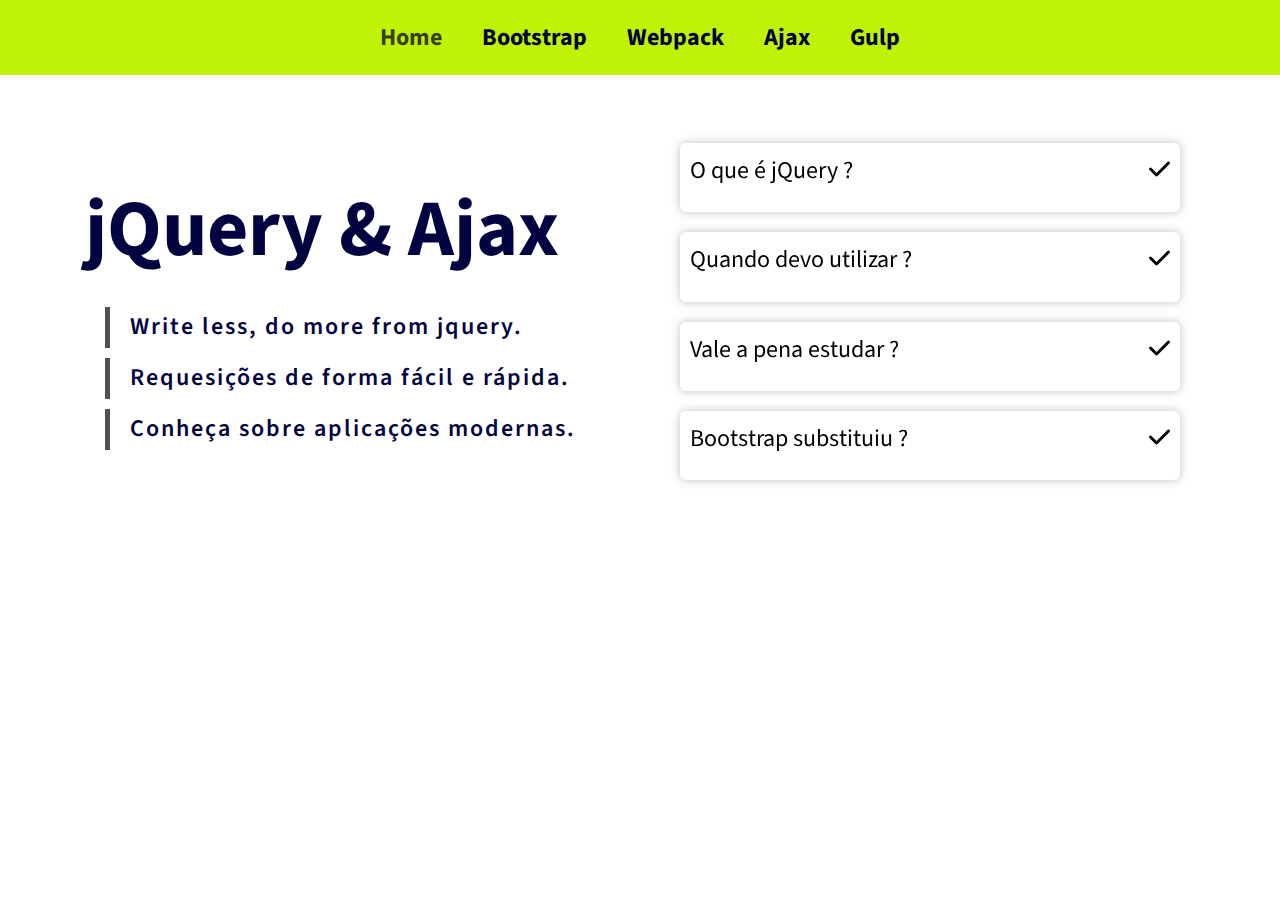
<file: index.html>
<!DOCTYPE html>
<html lang="en">

<head>
    <meta charset="UTF-8">
    <meta http-equiv="X-UA-Compatible" content="IE=edge">
    <meta name="viewport" content="width=device-width, initial-scale=1.0">
    <title>My jQuery</title>
    <link rel="stylesheet" href="src/css/style.css">
    <script src="https://code.jquery.com/jquery-3.6.0.min.js" defer></script>
    <link rel="stylesheet" href="https://cdnjs.cloudflare.com/ajax/libs/font-awesome/6.1.1/css/all.min.css">
    </link>
    <script src="src/js/requestPage.js" defer></script>
</head>

<body>
    <!-- Header of page -->
    <header>
        <nav class="menu">
            <ul>
                <li><a href="index.html">Home</a></li>
                <li getPage="assets/bootstrap.html">Bootstrap</li>
                <li getPage="assets/webpack.html">Webpack</li>
                <li getPage="assets/ajax.html">Ajax</li>
                <li getPage="assets/gulp.html">Gulp</li>
            </ul>
        </nav>
    </header>

    <section id="localRequest"></section>
    <main id="conteiner">
        <section id="aboutText">
            <article>
                <div class="versionMobile">
                    <h2>jQuery & Ajax</h2>
                    <p>Write less, do more from jquery.</p>
                    <p>Requesições de forma fácil e rápida.</p>
                    <p>Conheça sobre aplicações modernas.</p>
                </div>
            </article>

        </section>
        <!-- sectin about -->
        <section class="conteiner-row-options">

            <details >
                <summary change-icon class="titleClick">O que é jQuery ?
                    <span class="icon">
                        <i class="fa-solid fa-check"></i>
                    </span>
                </summary>
                <p class="textOptions">
                    jQuery é uma biblioteca de funções JavaScript que interage com o HTML, desenvolvida para simplificar
                    os scripts interpretados no navegador do cliente. Usada por cerca de 74.4% dos 10 mil sites mais
                    visitados do mundo, jQuery é a mais popular das bibliotecas JavaScript.
                </p>
            </details>
            <details >
                <summary change-icon class="titleClick">Quando devo utilizar ?
                    <span class="icon">
                        <i class="fa-solid fa-check"></i>
                    </span>
                </summary>
                <p class="textOptions">
                    <strong>Quando você previsa... </strong> 
                    <br>
                    <ul class="listAboutUtilits">
                        <li>Aicionar scripts e outros elementos dinâmicos, como animações.</li>
                        <li>Reduzir códigos em JavaScript.</li>
                        <li>Criar uma sintaxe mais fluida.</li>
                        <li>Aumentar a compatibilidade entre códigos e navegadores.</li>
                        <li>Orientar a inspeção e a manipulação de documentos em HTML, XML ou XHTML.</li>
                    </ul>
                </p>
            </details>
            <details>
                <summary change-icon class="titleClick">Vale a pena estudar ?
                    <span class="icon">
                        <i class="fa-solid fa-check"></i>
                    </span>
                </summary>
                <p class="textOptions">
                    Pelo menos saber como ele funciona, <strong>sim, vale muito a pena</strong>. Há muitos cenários possíveis no mundo da programação e pode aparecer um caso em que a ferramenta se encaixe perfeitamente para a sua necessidade..
                </p>
            </details>
            <details >
                <summary change-icon class="titleClick">Bootstrap substituiu ?
                    <span class="icon">
                        <i class="fa-solid fa-check"></i>
                    </span>
                </summary>
                <p class="textOptions">
                    O Bootstrap é uma estrutura de código aberto para soluções móveis responsivas na web. O time de desenvolvedores da empresa lançou recentemente a versão 4.3 do framework com seus planos para remover o jQuery.
                </p>
            </details>

        </section>
    </main>
</body>

</html>
</file>
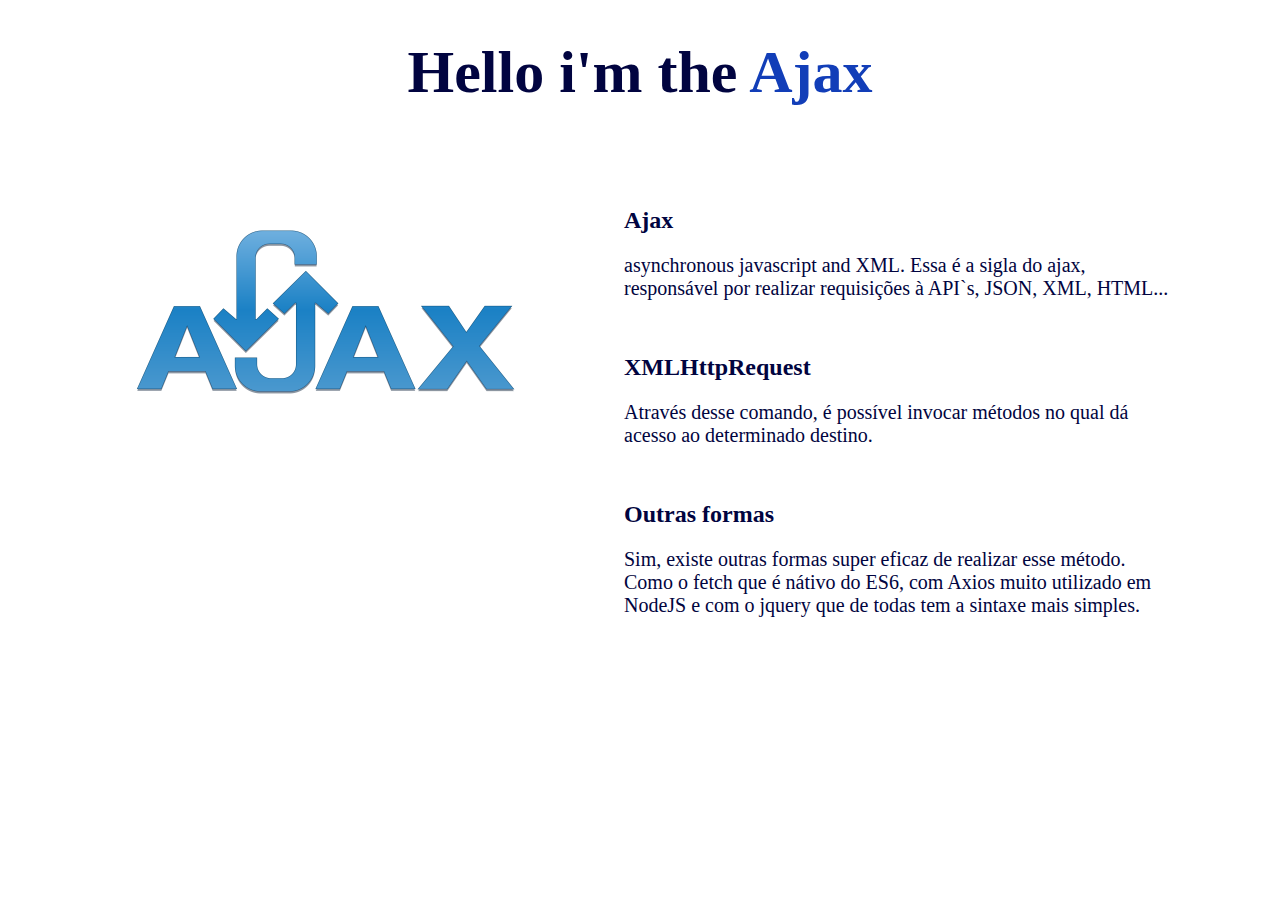
<file: assets/ajax.html>
<head>
    <link rel="stylesheet" href="../src/css/stylesFrameWorks.css">
</head>
<body>
    <div class="main-elements">
        <h1>Hello i'm the <span class="gulpAjax">Ajax</span></h1>
        <div class="layoutAssets">
            <div class="item">
                <img src="../src/img/logoAjax.png">
            </div>
            <div class="item">
                <h2>Ajax</h2>
                <p>asynchronous javascript and XML. Essa é a sigla do ajax, responsável por realizar requisições à API`s, JSON, XML, HTML...</p>
            </div>
            <div class="item">
                <h2>XMLHttpRequest</h2>
                <p> Através desse comando, é possível invocar métodos no qual dá acesso ao determinado destino.</p>
            </div>
            <div class="item">
                <h2>Outras formas</h2>
                <p>Sim, existe outras formas super eficaz de realizar esse método. Como o fetch que é nátivo do ES6, com Axios muito utilizado em NodeJS e com o jquery que de todas tem a sintaxe mais simples.</p>
            </div>
        </div>
    </div>
</body>
</file>
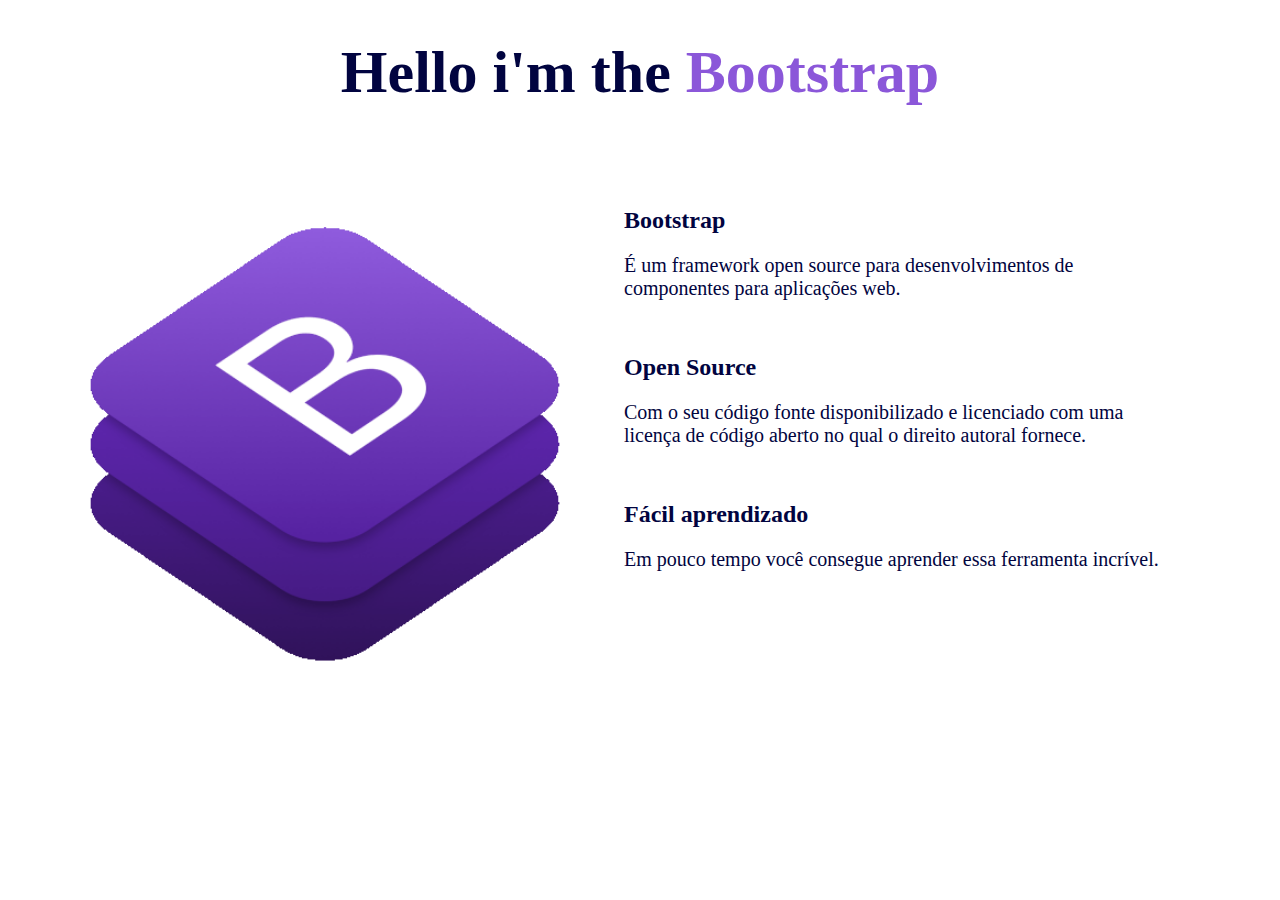
<file: assets/bootstrap.html>
<head>
    <link rel="stylesheet" href="../src/css/stylesFrameWorks.css">
</head>
<body>
    <div class="main-elements">
        <h1>Hello i'm the <span class="gulpBootstrap">Bootstrap</span></h1>
        <div class="layoutAssets">
            <div class="item">
                <img class="imagem" width="100%" src="../src/img/logoBootstrap.png">
            </div>
            <div class="item">
                <h2>Bootstrap</h2>
                <p>É um framework open source para desenvolvimentos de componentes para aplicações web.</p>
            </div>
            <div class="item">
                <h2>Open Source</h2>
                <p> Com o seu código fonte disponibilizado e licenciado com uma licença de código aberto no qual o direito autoral fornece.</p>
            </div>
            <div class="item">
                <h2>Fácil aprendizado</h2>
                <p>Em pouco tempo você consegue aprender essa ferramenta incrível.</p>
            </div>
        </div>
    </div>
</body>
</file>
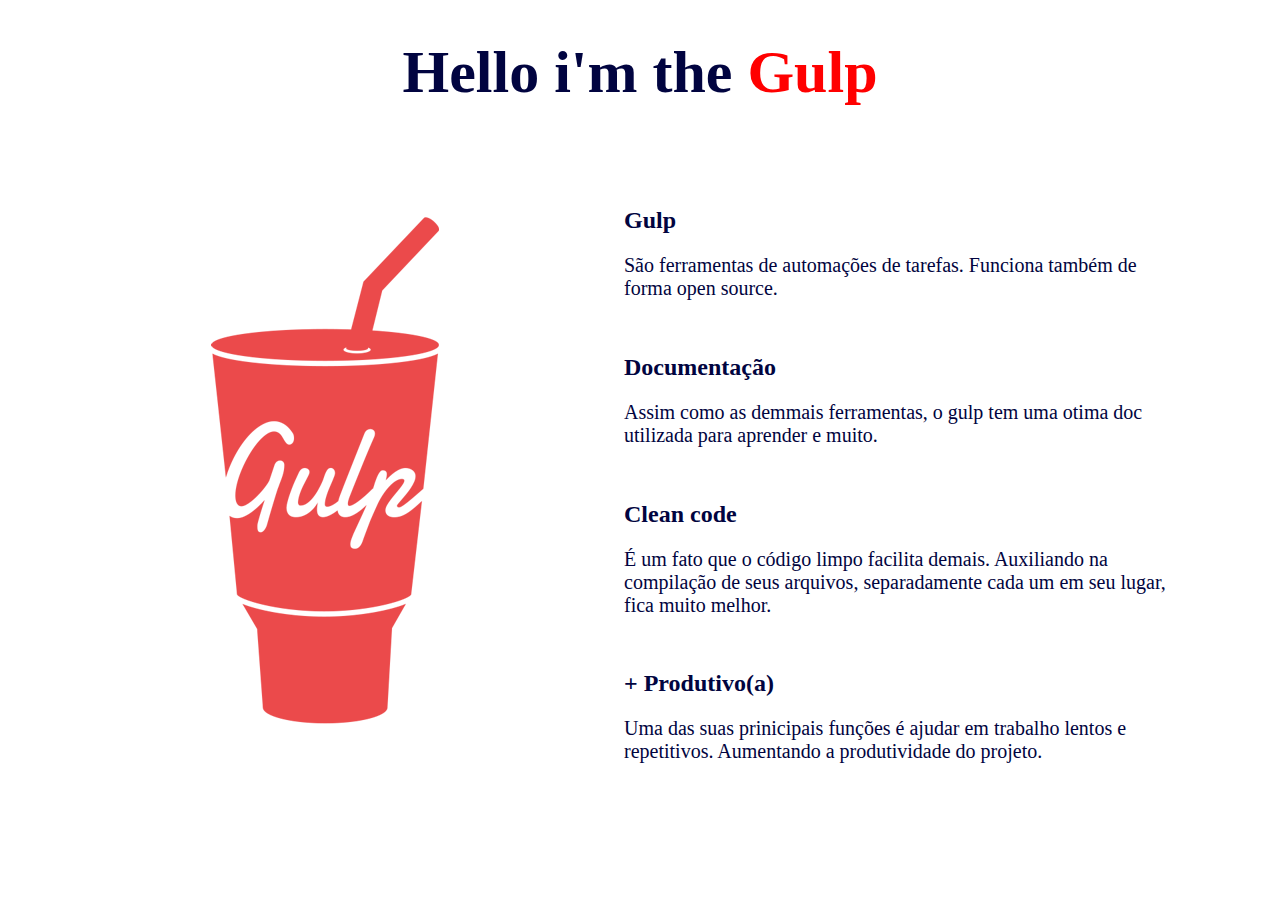
<file: assets/gulp.html>
<head>
    <link rel="stylesheet" href="../src/css/stylesFrameWorks.css">
</head>
<body>
    <div class="main-elements">
        <h1>Hello i'm the <span class="gulpColor">Gulp</span></h1>
        <div class="layoutAssets">
            <div class="item">
                <img src="../src/img/logoGulp.png">
            </div>
            <div class="item">
                <h2>Gulp</h2>
                <p>São ferramentas de automações de tarefas. Funciona também de forma open source.</p>
            </div>
            <div class="item">
                <h2>Documentação</h2>
                <p>Assim como as demmais ferramentas, o gulp tem uma otima doc utilizada para aprender e muito. </p>
            </div>
            <div class="item">
                <h2>Clean code</h2>
                <p>É um fato que o código limpo facilita demais. Auxiliando na compilação de seus arquivos, separadamente cada um em seu lugar, fica muito melhor.</p>
            </div>
            <div class="item">
                <h2>+ Produtivo(a)</h2>
                <p>Uma das suas prinicipais funções é ajudar em trabalho lentos e repetitivos. Aumentando a produtividade do projeto.</p>
            </div>
        </div>
    </div>
</body>
</file>
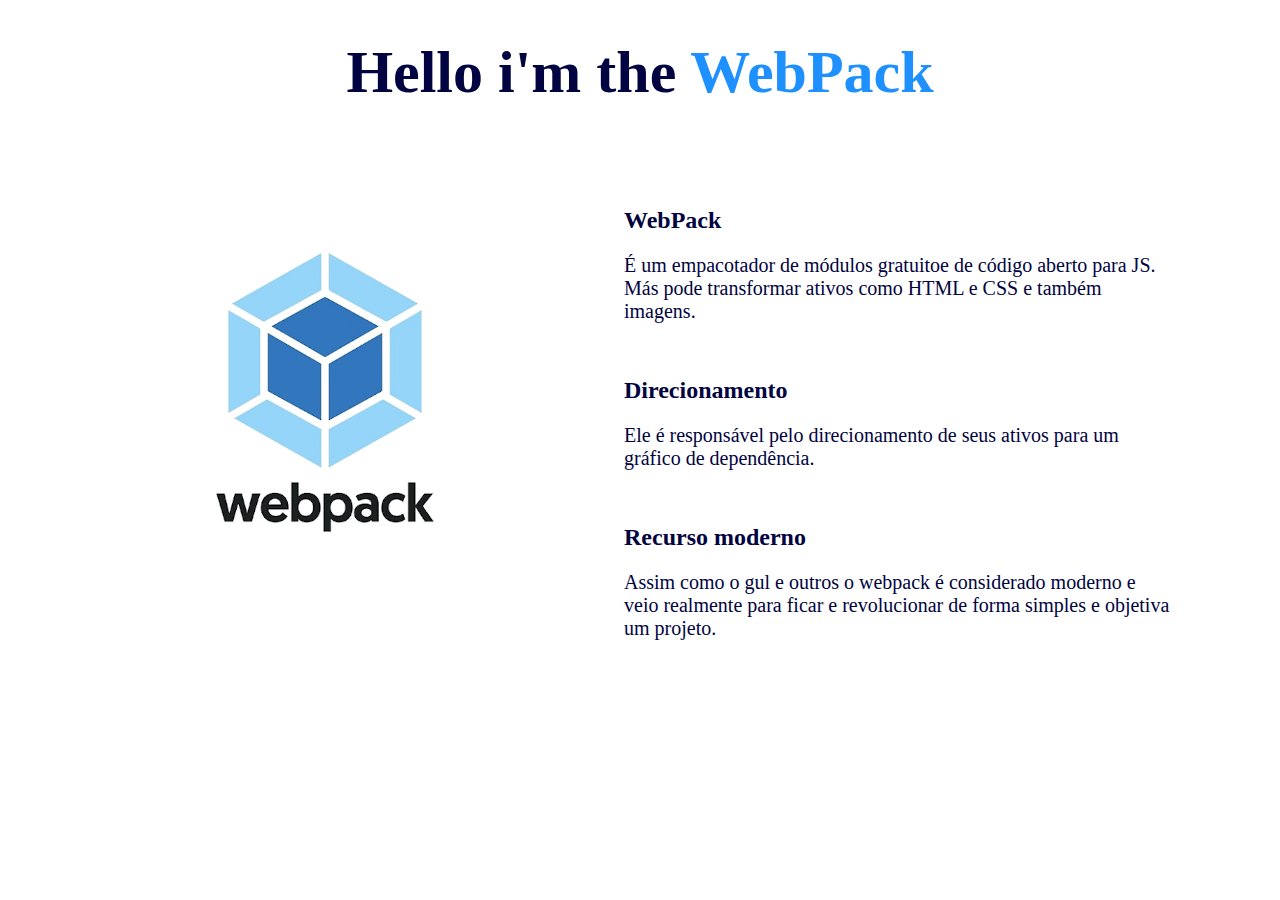
<file: assets/webpack.html>
<head>
    <link rel="stylesheet" href="../src/css/stylesFrameWorks.css">
</head>
<body>
    <div class="main-elements">
        <h1>Hello i'm the <span class="gulpwebpack">WebPack</span></h1>
        <div class="layoutAssets">
            <div class="item">
                <img src="../src/img/webpack_logo.png">
            </div>
            <div class="item">
                <h2>WebPack</h2>
                <p>É um empacotador de módulos gratuitoe de código aberto para JS. Más pode transformar ativos como HTML e CSS e também imagens.</p>
            </div>
            <div class="item">
                <h2>Direcionamento</h2>
                <p> Ele é responsável pelo direcionamento de seus ativos para um gráfico de dependência.</p>
            </div>
            <div class="item">
                <h2>Recurso moderno</h2>
                <p>Assim como o gul e outros o webpack é considerado moderno e veio realmente para ficar e revolucionar de forma simples e objetiva um projeto.</p>
            </div>
        </div>
    </div>
</body>
</file>
<file: src/css/style.css>
@import url('https://fonts.googleapis.com/css2?family=Source+Sans+Pro&display=swap');

* {
    font-family: 'Source Sans Pro', sans-serif;
    padding: 0;
    margin: 0;
    box-sizing: border-box;
}

header {
    background-color: #BFF205;
    color: #010440;
    display: flex;
    justify-content: space-around;
    align-items: center;
    padding: 10px;
}


.menu ul{     
    display: flex;
    list-style-type: none;
}


.menu li {
    cursor: pointer;
    text-align: center;
    font-weight: bold;
    font-size: 24px;
    padding: 10px 20px;
    transition: .6s;
}

.menu a {
    color: #1f1e1ed8;
    text-decoration: none;
    display: block;
}

.menu li:hover {
    letter-spacing: 3px;
    border-bottom: 1px solid #242323; 
}


#showMenu {
    background-color: #010440;
    color: white;
    font-size: 20px;
    cursor: pointer;
    display: none;
    border: none;
    border-radius: 5px;
    padding: 10px;
}


.destaque {
    background-color: black;
}

/* conteiner */

#conteiner {
    border-radius: 20px ;
    max-width: 1200px;
    display: grid;
    grid-template-columns: 1fr 1fr;
    margin: 3% auto;
    padding: 20px;
}

#conteiner article {
    color: #010440;
    display: flex;
    margin: auto;
}

#conteiner::-webkit-scrollbar {
    height: 10px;
    border: 1px solid #1e8fff1a;
    border-radius: 10px;
}

#conteiner::-webkit-scrollbar-thumb {
    background-color: #138ee050;
    border-radius: 10px;
}


#aboutText {
    max-width: 1000px;
    margin: 30px auto;
}

#aboutText h2 {
    color: #010440;
    font-size: 5em ;
    padding: 10px 0;
}

#aboutText p {
    border-left: 5px solid rgba(40, 41, 41, 0.815);
    font-size: 24px;
    font-weight: 600;
    letter-spacing: 2px;
    line-height: 1.7em;
    margin: 10px 20px;
    padding: 0 20px;
}

#aboutText img {
    display: block;
    margin: auto;
}

.conteiner-row-options {
    display: flex;
    justify-content: center;
    flex-wrap: wrap;
}


.conteiner-row-options details {
    margin: 10px;
}

/* about pergunts */

#conteinerBox {
    margin: 20px;
}

details {
    color: black;
    width: 500px;
    background-color: #ffffff;
    font-size: 24px;
    filter: drop-shadow(0 0 0.2em #00000040);
    border-radius: 6px;
    display: block;
    margin: 20px 0 ;
}


.titleClick {
    cursor: pointer;
    padding: 10px;
    list-style: none;
    position: relative;
}

.icon {
    position: absolute;
    right: 10px;

}

.listAboutUtilits {
    font-size: 17px;
    padding: 10px;
    margin: 10px 20px;
}

details:hover{
    filter: drop-shadow(0 0 0.2em #00000020);
}

.textOptions {
    font-size: 18px;
    line-height: 1.7em;
    padding: 0 10px;
}

.messageError{
    background-color: #010440;
    color: white;
    text-align: center;
    position: absolute;

    font-size: 25px;
    border-radius: 6px;
    border-left: 3px solid #BFF205;
    padding: 20px;
}


@media screen and (max-width: 1030px) {
    #conteiner {
        display: block;
    }

    .versionMobile {
        display: block;
        margin: auto;

    }
}

@media screen and (max-width: 570px) {

    header {
        height: 8vh;
    }
    #showMenu {
        display: block;
        position: absolute;
        top: 4px;
        left: 15px;
    }

    #aboutText h2{
        font-size: 3em;
        text-align: center;
    }

    .menu li{
        font-size: 18px;
        padding: 10px;
        transition: .7s;
    }
}

@media (max-width: 354px) {
    .menu li{
        font-size: 16px;
    }
}
</file>
<file: src/css/stylesFrameWorks.css>
* {
    color: #010440;
}

.main-elements {
    margin: 3% auto;
}
.layoutAssets {
    max-width: 1200px;
    display: grid;
    grid-template-columns: auto 1fr;
    gap: 4px;
    padding: 30px;
    margin:0 auto;
}

.layoutAssets img {
    display: block;
    margin: 5% auto;
}

.item:first-child {
    grid-row-start: 1;
    grid-row-end: 5;
    height: 100%; 
}

.item {
    cursor: pointer;
    padding: 10px;
    width: 550px;
    transition: .6s;
    border-radius: 20px;
}


.item:hover {
    background-color: #1111111f;
}

.item p {
    font-size: 20px;
    margin: 10px 0 ;
}

h1 {
    text-align: center;
    font-size: 60px;
}

body {
    background-color: #fff;
}

.gulpColor {
    color: red;
}

.gulpBootstrap {
    color: #8B57D9;
}

.gulpwebpack {
    color: dodgerblue;
}

.gulpAjax{
    color: #123eb8;
}


/* response pages */

@media screen and (max-width: 1080px) {
    .layoutAssets {
        display: block;
        margin: auto;
        max-width: 1100px;
    }

    .item {
        width: 100%;
    }

    .layoutAssets img {
        width: 50%;
    }
}
</file>
